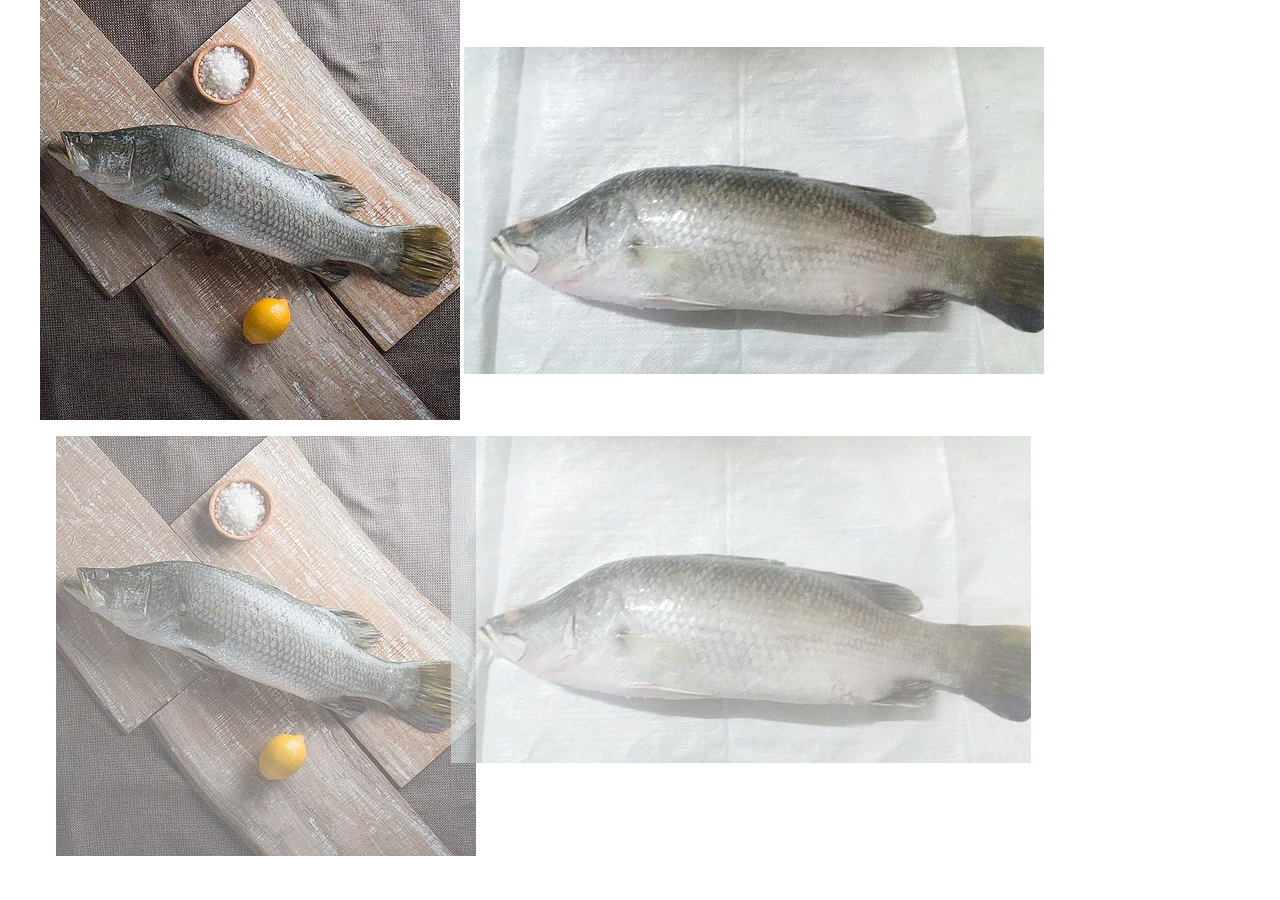
<file: fish/baramundi/index.html>
<!DOCTYPE html>
<html>
<title>W3.CSS</title>
<meta name="viewport" content="width=device-width, initial-scale=1">
<link rel="stylesheet" href="https://www.w3schools.com/w3css/4/w3.css">
<body>

<div class="w3-content" style="max-width:1200px">
  <img class="mySlides" src="1.webp">
  <img class="mySlides" src="2.webp" >

  <div class="w3-row-padding w3-section">
    <div class="w3-col s4">
      <img class="demo w3-opacity w3-hover-opacity-off" src="1.webp" onclick="currentDiv(1)">
    </div>
    <div class="w3-col s4">
      <img class="demo w3-opacity w3-hover-opacity-off" src="2.webp" onclick="currentDiv(2)">
    </div>
  </div>
</div>

<script>
function currentDiv(n) {
  showDivs(slideIndex = n);
}

function showDivs(n) {
  var i;
  var x = document.getElementsByClassName("mySlides");
  var dots = document.getElementsByClassName("demo");
  if (n > x.length) {slideIndex = 1}
  if (n < 1) {slideIndex = x.length}
  for (i = 0; i < x.length; i++) {
    x[i].style.display = "none";
  }
  for (i = 0; i < dots.length; i++) {
    dots[i].className = dots[i].className.replace(" w3-opacity-off", "");
  }
  x[slideIndex-1].style.display = "block";
  dots[slideIndex-1].className += " w3-opacity-off";
}
</script>

</body>
</html>
</file>
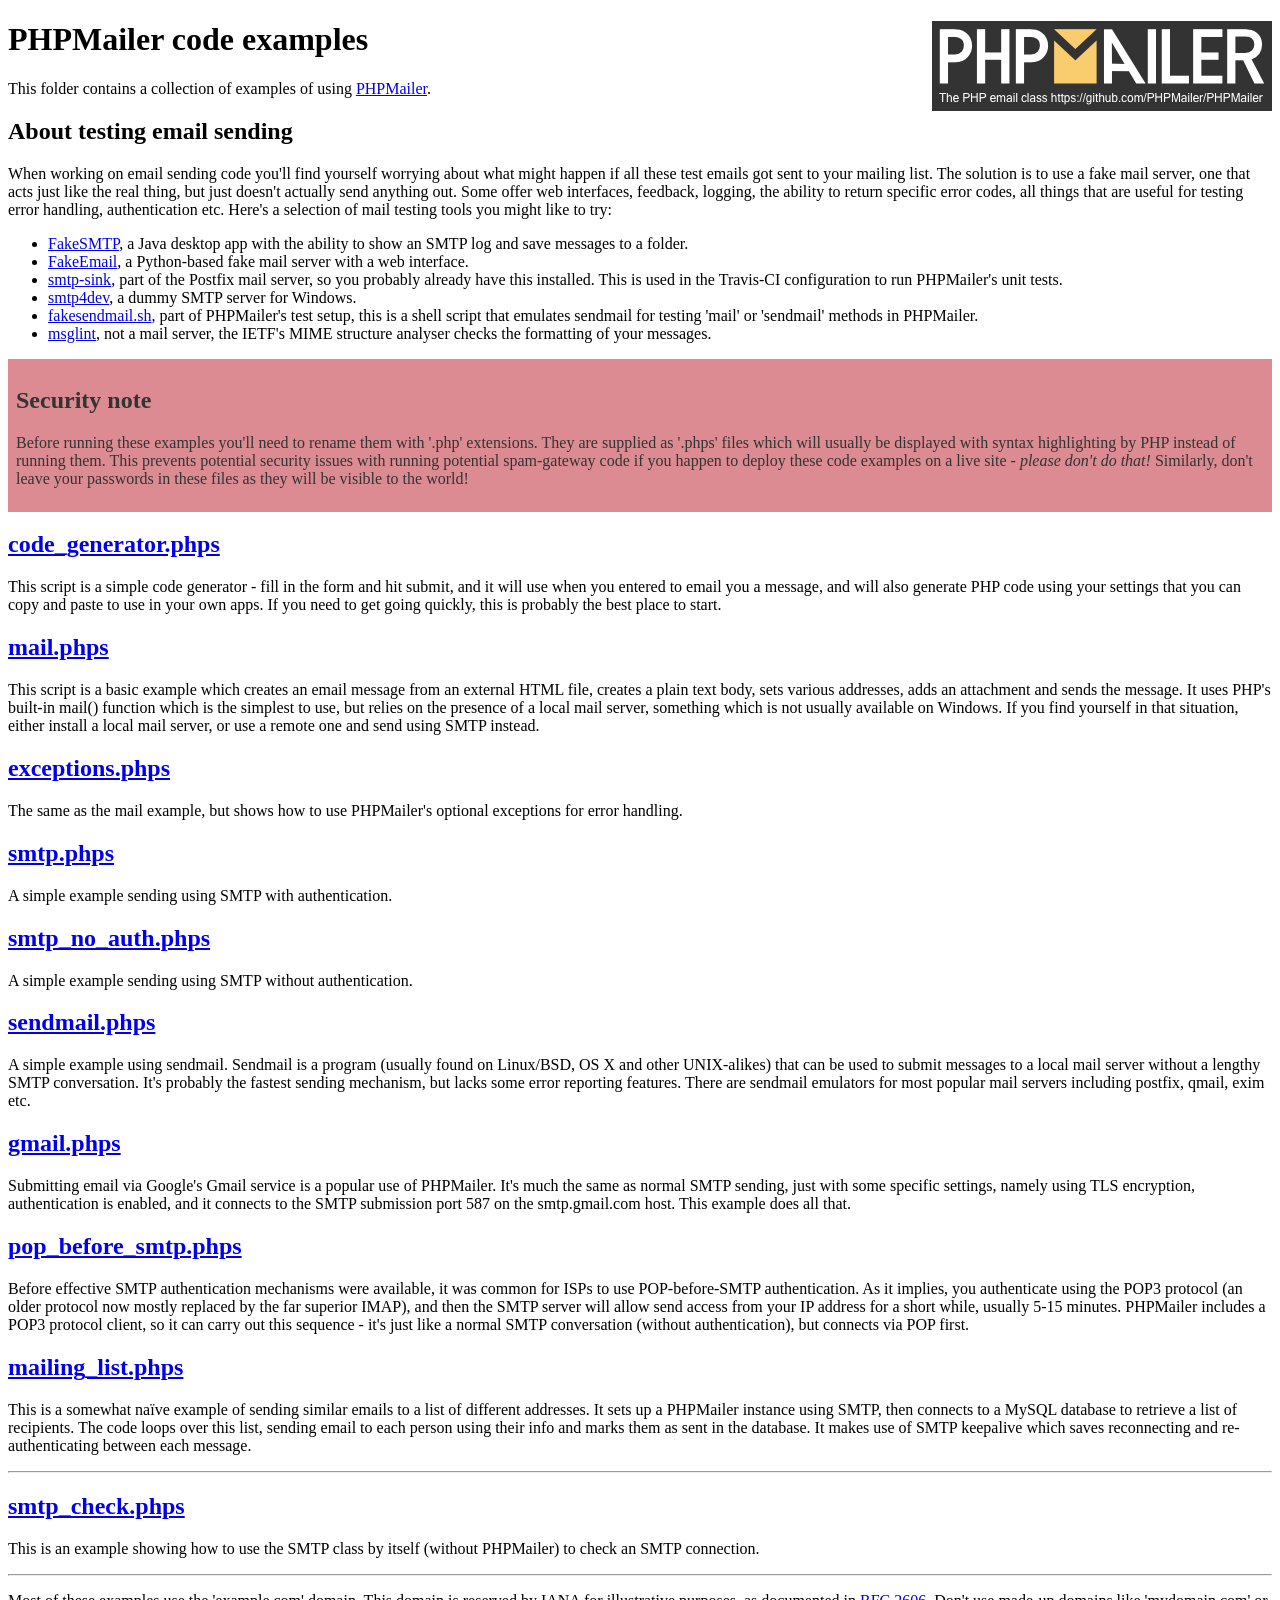
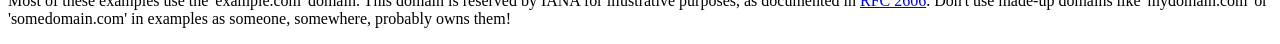
<file: php/php-mailer/examples/index.html>
<!DOCTYPE html>
<html>
<head>
	<meta charset="UTF-8">
	<title>PHPMailer Examples</title>
</head>
<body>
<h1>PHPMailer code examples<a href="https://github.com/PHPMailer/PHPMailer"><img src="images/phpmailer.png" style="float:right; border:0;" alt="PHPMailer logo"></a></h1>
<p>This folder contains a collection of examples of using <a href="https://github.com/PHPMailer/PHPMailer">PHPMailer</a>.</p>
<h2>About testing email sending</h2>
<p>When working on email sending code you'll find yourself worrying about what might happen if all these test emails got sent to your mailing list. The solution is to use a fake mail server, one that acts just like the real thing, but just doesn't actually send anything out. Some offer web interfaces, feedback, logging, the ability to return specific error codes, all things that are useful for testing error handling, authentication etc. Here's a selection of mail testing tools you might like to try:</p>
<ul>
  <li><a href="https://github.com/Nilhcem/FakeSMTP">FakeSMTP</a>, a Java desktop app with the ability to show an SMTP log and save messages to a folder. </li>
  <li><a href="https://github.com/isotoma/FakeEmail">FakeEmail</a>, a Python-based fake mail server with a web interface.</li>
  <li><a href="http://www.postfix.org/smtp-sink.1.html">smtp-sink</a>, part of the Postfix mail server, so you probably already have this installed. This is used in the Travis-CI configuration to run PHPMailer's unit tests.</li>
  <li><a href="http://smtp4dev.codeplex.com">smtp4dev</a>, a dummy SMTP server for Windows.</li>
  <li><a href="https://github.com/PHPMailer/PHPMailer/blob/master/test/fakesendmail.sh">fakesendmail.sh</a>, part of PHPMailer's test setup, this is a shell script that emulates sendmail for testing 'mail' or 'sendmail' methods in PHPMailer.</li>
  <li><a href="http://tools.ietf.org/tools/msglint/">msglint</a>, not a mail server, the IETF's MIME structure analyser checks the formatting of your messages.</li>
</ul>
<div style="padding: 8px; color: #333333; background-color: #dc8b92">
<h2>Security note</h2>
<p>Before running these examples you'll need to rename them with '.php' extensions. They are supplied as '.phps' files which will usually be displayed with syntax highlighting by PHP instead of running them. This prevents potential security issues with running potential spam-gateway code if you happen to deploy these code examples on a live site - <em>please don't do that!</em> Similarly, don't leave your passwords in these files as they will be visible to the world!</p>
</div>
<h2><a href="code_generator.phps">code_generator.phps</a></h2>
<p>This script is a simple code generator - fill in the form and hit submit, and it will use when you entered to email you a message, and will also generate PHP code using your settings that you can copy and paste to use in your own apps. If you need to get going quickly, this is probably the best place to start.</p>
<h2><a href="mail.phps">mail.phps</a></h2>
<p>This script is a basic example which creates an email message from an external HTML file, creates a plain text body, sets various addresses, adds an attachment and sends the message. It uses PHP's built-in mail() function which is the simplest to use, but relies on the presence of a local mail server, something which is not usually available on Windows. If you find yourself in that situation, either install a local mail server, or use a remote one and send using SMTP instead.</p>
<h2><a href="exceptions.phps">exceptions.phps</a></h2>
<p>The same as the mail example, but shows how to use PHPMailer's optional exceptions for error handling.</p>
<h2><a href="smtp.phps">smtp.phps</a></h2>
<p>A simple example sending using SMTP with authentication.</p>
<h2><a href="smtp_no_auth.phps">smtp_no_auth.phps</a></h2>
<p>A simple example sending using SMTP without authentication.</p>
<h2><a href="sendmail.phps">sendmail.phps</a></h2>
<p>A simple example using sendmail. Sendmail is a program (usually found on Linux/BSD, OS X and other UNIX-alikes) that can be used to submit messages to a local mail server without a lengthy SMTP conversation. It's probably the fastest sending mechanism, but lacks some error reporting features. There are sendmail emulators for most popular mail servers including postfix, qmail, exim etc.</p>
<h2><a href="gmail.phps">gmail.phps</a></h2>
<p>Submitting email via Google's Gmail service is a popular use of PHPMailer. It's much the same as normal SMTP sending, just with some specific settings, namely using TLS encryption, authentication is enabled, and it connects to the SMTP submission port 587 on the smtp.gmail.com host. This example does all that.</p>
<h2><a href="pop_before_smtp.phps">pop_before_smtp.phps</a></h2>
<p>Before effective SMTP authentication mechanisms were available, it was common for ISPs to use POP-before-SMTP authentication. As it implies, you authenticate using the POP3 protocol (an older protocol now mostly replaced by the far superior IMAP), and then the SMTP server will allow send access from your IP address for a short while, usually 5-15 minutes. PHPMailer includes a POP3 protocol client, so it can carry out this sequence - it's just like a normal SMTP conversation (without authentication), but connects via POP first.</p>
<h2><a href="mailing_list.phps">mailing_list.phps</a></h2>
<p>This is a somewhat naïve example of sending similar emails to a list of different addresses. It sets up a PHPMailer instance using SMTP, then connects to a MySQL database to retrieve a list of recipients. The code loops over this list, sending email to each person using their info and marks them as sent in the database. It makes use of SMTP keepalive which saves reconnecting and re-authenticating between each message.</p>
<hr>
<h2><a href="smtp_check.phps">smtp_check.phps</a></h2>
<p>This is an example showing how to use the SMTP class by itself (without PHPMailer) to check an SMTP connection.</p>
<hr>
<p>Most of these examples use the 'example.com' domain. This domain is reserved by IANA for illustrative purposes, as documented in <a href="http://tools.ietf.org/html/rfc2606">RFC 2606</a>. Don't use made-up domains like 'mydomain.com' or 'somedomain.com' in examples as someone, somewhere, probably owns them!</p>
</body>
</html>
</file>
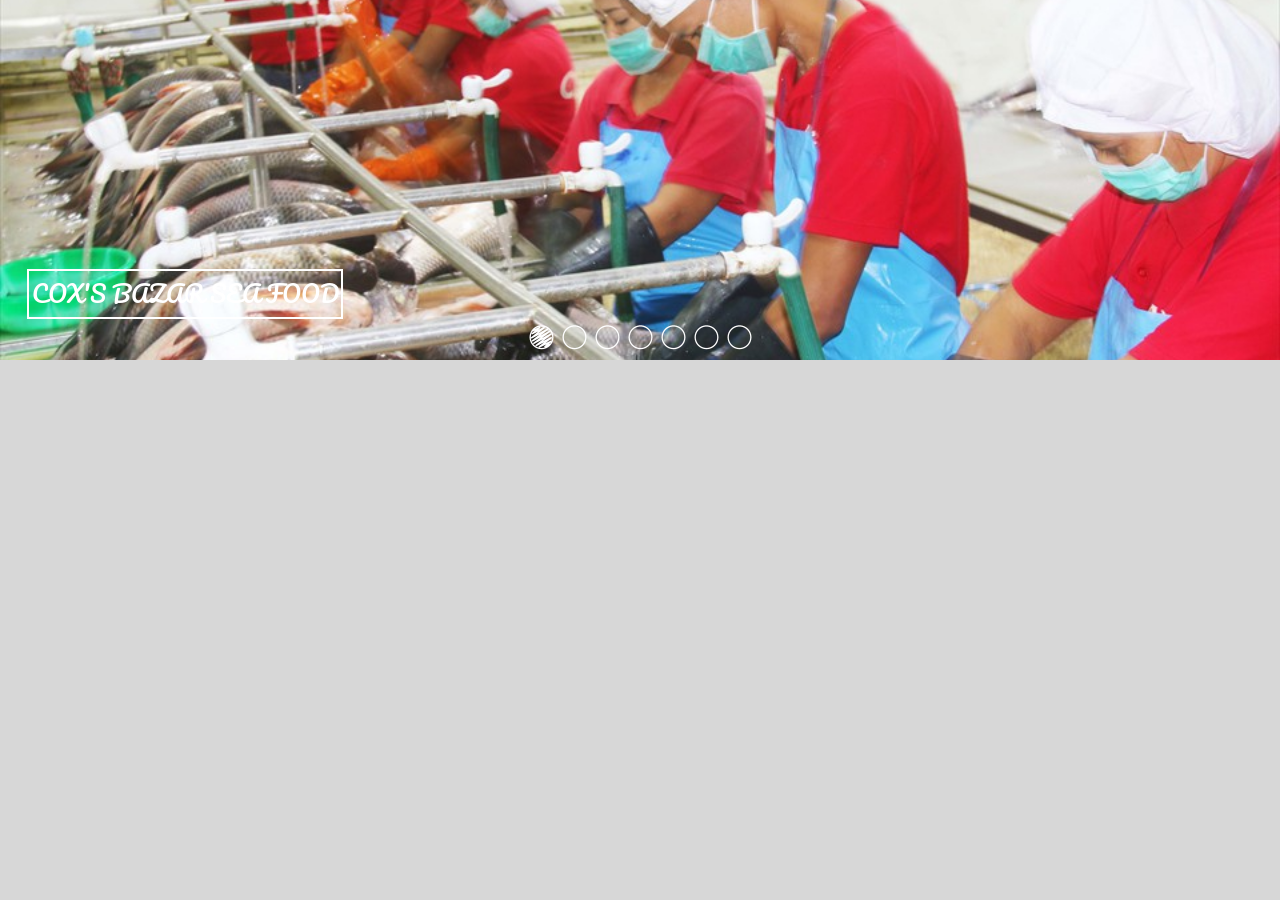
<file: header_slider.html>
<!DOCTYPE html>
<html>
<head>
	<title>Slider html</title>
	<meta http-equiv="content-type" content="text/html; charset=utf-8" />
	<meta name="description" content="Made with WOW Slider - Create beautiful, responsive image sliders in a few clicks. Awesome skins and animations. Slider html" />
	
	<!-- Start WOWSlider.com HEAD section --> <!-- add to the <head> of your page -->
	<link rel="stylesheet" type="text/css" href="assets/engine1/style.css" />
	<script type="text/javascript" src="assets/engine1/jquery.js"></script>
	<!-- End WOWSlider.com HEAD section -->

</head>
<body style="background-color:#d7d7d7;margin:0">
	
	<!-- Start WOWSlider.com BODY section --> <!-- add to the <body> of your page -->
	<div id="wowslider-container1">
	<div class="ws_images"><ul>
		<li><img src="assets/data1/images/img_6649.jpg" alt="img_6649" title="Cox's Bazar Sea Food" id="wows1_0"/></li>
		<li><img src="assets/data1/images/img_6666.jpg" alt="img_6666" title="Cox's Bazar Sea Food" id="wows1_1"/></li>
		<li><img src="assets/data1/images/webphotos1.jpg" alt="webphotos1" title="Cox's Bazar Sea Food" id="wows1_2"/></li>
		<li><img src="assets/data1/images/webphotos3.jpg" alt="webphotos3" title="Cox's Bazar Sea Food" id="wows1_3"/></li>
		<li><img src="assets/data1/images/webphotos4.jpg" alt="webphotos4" title="Cox's Bazar Sea Food" id="wows1_4"/></li>
		<li><img src="assets/data1/images/webphotos13.jpg" alt="responsive slider" title="Cox's Bazar Sea Food" id="wows1_5"/></li>
		<li><img src="assets/data1/images/webphotos14samebanner_last.jpg" alt="webphotos14samebanner_last" title="Cox's Bazar Sea Food" id="wows1_6"/></li>
	</ul></div>
	<div class="ws_bullets"><div>
		<a href="#" title="Cox's Bazar Sea Food"><span><img src="assets/data1/tooltips/img_6649.jpg" alt="img_6649"/>1</span></a>
		<a href="#" title="Cox's Bazar Sea Food"><span><img src="assets/data1/tooltips/img_6666.jpg" alt="img_6666"/>2</span></a>
		<a href="#" title="Cox's Bazar Sea Food"><span><img src="assets/data1/tooltips/webphotos1.jpg" alt="webphotos1"/>3</span></a>
		<a href="#" title="Cox's Bazar Sea Food"><span><img src="assets/data1/tooltips/webphotos3.jpg" alt="webphotos3"/>4</span></a>
		<a href="#" title="Cox's Bazar Sea Food"><span><img src="assets/data1/tooltips/webphotos4.jpg" alt="webphotos4"/>5</span></a>
		<a href="#" title="Cox's Bazar Sea Food"><span><img src="assets/data1/tooltips/webphotos13.jpg" alt="webphotos13"/>6</span></a>
		<a href="#" title="webphotos14samebanner_last"><span><img src="assets/data1/tooltips/webphotos14samebanner_last.jpg" alt="webphotos14samebanner_last"/>7</span></a>
	</div>
	<div class="ws_shadow"></div>
	</div>	
	<script type="text/javascript" src="assets/engine1/wowslider.js"></script>
	<script type="text/javascript" src="assets/engine1/script.js"></script>
	<!-- End WOWSlider.com BODY section -->

</body>
</html>
</file>
<file: assets/engine1/style.css>
/*
 *	generated by WOW Slider 8.8
 *	template Cursive
 */
@import url(https://fonts.googleapis.com/css?family=Pacifico);
@font-face {
  font-family: 'ws-ctrl-cursive';
  src: url('ws-ctrl-cursive.eot');
  src: url('ws-ctrl-cursive.eot#iefix') format('embedded-opentype'),
       url('ws-ctrl-cursive.svg#ws-ctrl-cursive') format('svg');
  font-weight: normal;
  font-style: normal;
}
@font-face {
  font-family: 'ws-ctrl-cursive';
  src: url('[data-uri]') format('woff'),
       url('[data-uri]') format('truetype');
}
#wowslider-container1 { 
	display: table;
	zoom: 1; 
	position: relative;
	width: 100%;
	max-width: 100%;
	max-height:360px;
	margin:0px auto 0px;
	z-index:90;
	text-align:left; /* reset align=center */
	font-size: 10px;
	text-shadow: none; /* fix some user styles */

	/* reset box-sizing (to boostrap friendly) */
	-webkit-box-sizing: content-box;
	-moz-box-sizing: content-box;
	box-sizing: content-box; 
}
* html #wowslider-container1{ width:960px }
#wowslider-container1 .ws_images ul{
	position:relative;
	width: 10000%; 
	height:100%;
	left:0;
	list-style:none;
	margin:0;
	padding:0;
	border-spacing:0;
	overflow: visible;
	/*table-layout:fixed;*/
}
#wowslider-container1 .ws_images ul li{
	position: relative;
	width:1%;
	height:100%;
	line-height:0; /*opera*/
	overflow: hidden;
	float:left;
	/*font-size:0;*/
	padding:0 0 0 0 !important;
	margin:0 0 0 0 !important;
}

#wowslider-container1 .ws_images{
	position: relative;
	left:0;
	top:0;
	height:100%;
	max-height:360px;
	max-width: 100%;
	vertical-align: top;
	border:none;
	overflow: hidden;
}
#wowslider-container1 .ws_images ul a{
	width:100%;
	height:100%;
	max-height:360px;
	display:block;
	color:transparent;
}
#wowslider-container1 img{
	max-width: none !important;
}
#wowslider-container1 .ws_images .ws_list img,
#wowslider-container1 .ws_images > div > img{
	width:100%;
	border:none 0;
	max-width: none;
	padding:0;
	margin:0;
}
#wowslider-container1 .ws_images > div > img {
	max-height:360px;
}

#wowslider-container1 .ws_images iframe {
	position: absolute;
	z-index: -1;
}

#wowslider-container1 .ws-title > div {
	display: inline-block !important;
}

#wowslider-container1 a{ 
	text-decoration: none; 
	outline: none; 
	border: none; 
}

#wowslider-container1  .ws_bullets { 
	float: left;
	position:absolute;
	z-index:70;
}
#wowslider-container1  .ws_bullets div{
	position:relative;
	float:left;
	font-size: 0px;
}
/* compatibility with Joomla styles */
#wowslider-container1  .ws_bullets a {
	line-height: 0;
}

#wowslider-container1  .ws_script{
	display:none;
}
#wowslider-container1 sound, 
#wowslider-container1 object{
	position:absolute;
}

/* prevent some of users reset styles */
#wowslider-container1 .ws_effect {
	position: static;
	width: 100%;
	height: 100%;
}

#wowslider-container1 .ws_photoItem {
	border: 2em solid #fff;
	margin-left: -2em;
	margin-top: -2em;
}
#wowslider-container1 .ws_cube_side {
	background: #A6A5A9;
}


#wowslider-container1.ws_gestures {
	cursor: -webkit-grab;
	cursor: -moz-grab;
	cursor: url("[data-uri]"), move;
}
#wowslider-container1.ws_gestures.ws_grabbing {
	cursor: -webkit-grabbing;
	cursor: -moz-grabbing;
	cursor: url("[data-uri]"), move;
}

/* hide controls when video start play */
#wowslider-container1.ws_video_playing .ws_bullets,
#wowslider-container1.ws_video_playing .ws_fullscreen,
#wowslider-container1.ws_video_playing .ws_next,
#wowslider-container1.ws_video_playing .ws_prev {
	display: none;
}


/* youtube/vimeo buttons */
#wowslider-container1 .ws_video_btn {
	position: absolute;
	display: none;
	cursor: pointer;
	top: 0;
	left: 0;
	width: 100%;
	height: 100%;
	z-index: 55;
}
#wowslider-container1 .ws_video_btn.ws_youtube,
#wowslider-container1 .ws_video_btn.ws_vimeo {
	display: block;
}
#wowslider-container1 .ws_video_btn div {
	position: absolute;
	background-image: url(./playvideo.png);
	background-size: 200%;
	top: 50%;
	left: 50%;
	width: 7em;
	height: 5em;
	margin-left: -3.5em;
	margin-top: -2.5em;
}
#wowslider-container1 .ws_video_btn.ws_youtube div {
	background-position: 0 0;
}
#wowslider-container1 .ws_video_btn.ws_youtube:hover div {
	background-position: 100% 0;
}
#wowslider-container1 .ws_video_btn.ws_vimeo div {
	background-position: 0 100%;
}
#wowslider-container1 .ws_video_btn.ws_vimeo:hover div {
	background-position: 100% 100%;
}

#wowslider-container1 .ws_playpause.ws_hide {
	display: none !important;
}

#wowslider-container1 .ws_bullets a {
	position:relative;
	display: inline-block;
	margin: 4px;
	width: 25px;
	height: 25px;
	
	-webkit-transition: all 0.3s;
	transition: all 0.3s;
}
#wowslider-container1 .ws_bullets a:after {
	font: 25px "ws-ctrl-cursive";
	content:'\e804';
	display: block;
	text-align: left;
	color: #fff;
	
	-webkit-transition: color .4s ease;
  	transition: color .4s ease;
}
#wowslider-container1 .ws_bullets a.ws_selbull:after,
#wowslider-container1 .ws_bullets a:hover:after {
	content:'\e805';
}


#wowslider-container1 a.ws_next,
#wowslider-container1 a.ws_prev {
	font: 4.5em "ws-ctrl-cursive";
	z-index:60;
	color: #fff;
	overflow: hidden;
	width: 2em;
	height: 2em;
	margin-top:-1em;

	-webkit-transition: color .25s ease-in-out;
  	transition: color .25s ease-in-out;
}
#wowslider-container1 a.ws_next {
	position:absolute;
	top:50%;
	right: 0;
}
#wowslider-container1 a.ws_prev {
	position:absolute;
	top:50%;
	left: 0;
}
#wowslider-container1 a.ws_next:after,
#wowslider-container1 a.ws_prev:after {
	display: block;
	text-align: center;
	line-height: 2em;	
	line-height: 2.1em\9; /* ie9 hack */
	
	-webkit-transition: color .4s ease;
  	transition: color .4s ease;
}
/* IE10+ hacks */
_:-ms-input-placeholder, :root #wowslider-container1 a.ws_next:after {line-height: 2.1em;}
_:-ms-input-placeholder, :root #wowslider-container1 a.ws_prev:after {line-height: 2.1em;}
#wowslider-container1 a.ws_next:after{
	content:'\e801';
}
#wowslider-container1 a.ws_prev:after{
	content:'\e800';
}

/*playpause*/
#wowslider-container1 .ws_playpause {
	position:absolute;
	top:50%;
	left: 50%;
	font: 4.2em "ws-ctrl-cursive";
	color: #fff;
	z-index: 59;
	text-decoration: none;
	margin-top: -1.15em;
	margin-left: -1.15em;
	width: 2.3em;
	height: 2.3em;
	overflow: hidden;
	
	-webkit-transition: color .25s ease-in-out;
  	transition: color .25s ease-in-out;
}
#wowslider-container1 .ws_playpause:after{
	display: block;
	text-align: center;
	line-height: 2.3em;
	line-height: 2.4em\9; /* ie9 hack */
	
	-webkit-transition: color .4s ease;
  	transition: color .4s ease;
}
/* IE10+ hacks */
_:-ms-input-placeholder, :root #wowslider-container1 .ws_playpause:after {line-height: 2.4em;}
#wowslider-container1 .ws_pause:after {
	content: '\e803';
}
#wowslider-container1 .ws_play:after {
	content: '\e802';
}/* bottom center */
#wowslider-container1  .ws_bullets {
	bottom:7px;
	left:50%;
}
#wowslider-container1  .ws_bullets div{
	left:-50%;
}
#wowslider-container1 .ws_bulframe span{
	visibility: visible;
	opacity: 1;
	position: absolute;
	width: 0; 
	height: 0; 
	border-left: 7px solid transparent;
	border-right: 7px solid transparent;
	border-top: 7px solid #fff;

	bottom:-8px;
	margin-left:-7px;
	left:64px;
}#wowslider-container1 .ws-title{
	position: absolute;	
	font: 1.3em 'Pacifico', cursive;
	margin-right:10em;
	margin-left: 2em;
	z-index: 50;
    color: #fff;
	left: 0;
	background: none;
	padding: 0.1em;
	bottom: 40px;
	top: auto;
	opacity: 1;
}
#wowslider-container1 .ws-title div,#wowslider-container1 .ws-title span{
	display:inline-block;
	padding: 0.1em;
	text-transform: uppercase;	
}
#wowslider-container1 .ws-title div{
	display:block;
	margin-top:0.5em;
	font-size: 1.1em;
	padding: 0.1em;
	border: 2px solid #fff;
}
#wowslider-container1 .ws-title span{
	font-size: 1.8em;
	border: 2px solid #fff;
}#wowslider-container1 .ws_images > ul{
	animation: wsBasic 28s infinite;
	-moz-animation: wsBasic 28s infinite;
	-webkit-animation: wsBasic 28s infinite;
}
@keyframes wsBasic{0%{left:-0%} 7.14%{left:-0%} 14.29%{left:-100%} 21.43%{left:-100%} 28.57%{left:-200%} 35.71%{left:-200%} 42.86%{left:-300%} 50%{left:-300%} 57.14%{left:-400%} 64.29%{left:-400%} 71.43%{left:-500%} 78.57%{left:-500%} 85.71%{left:-600%} 92.86%{left:-600%} }
@-moz-keyframes wsBasic{0%{left:-0%} 7.14%{left:-0%} 14.29%{left:-100%} 21.43%{left:-100%} 28.57%{left:-200%} 35.71%{left:-200%} 42.86%{left:-300%} 50%{left:-300%} 57.14%{left:-400%} 64.29%{left:-400%} 71.43%{left:-500%} 78.57%{left:-500%} 85.71%{left:-600%} 92.86%{left:-600%} }
@-webkit-keyframes wsBasic{0%{left:-0%} 7.14%{left:-0%} 14.29%{left:-100%} 21.43%{left:-100%} 28.57%{left:-200%} 35.71%{left:-200%} 42.86%{left:-300%} 50%{left:-300%} 57.14%{left:-400%} 64.29%{left:-400%} 71.43%{left:-500%} 78.57%{left:-500%} 85.71%{left:-600%} 92.86%{left:-600%} }

#wowslider-container1 .ws_bullets  a img{
	text-indent:0;
	display:block;
	bottom:15px;
	left:-64px;
	visibility:hidden;
	position:absolute;
    border: 1px solid #fff;
	max-width:none;
}
#wowslider-container1 .ws_bullets a:hover img{
	visibility:visible;
}

#wowslider-container1 .ws_bulframe div div{
	height:48px;
	overflow:visible;
	position:relative;
}
#wowslider-container1 .ws_bulframe div {
	left:0;
	overflow:hidden;
	position:relative;
	width:128px;
	background-color:#fff;
}
#wowslider-container1  .ws_bullets .ws_bulframe{
	display:none;
	bottom:34px;
	margin-left:10px;
	overflow:visible;
	position:absolute;
	cursor:pointer;
    border: 2px solid #fff;
}#wowslider-container1 .ws_bulframe div div{
	height: auto;
}

@media all and (max-width:760px) {
	#wowslider-container1 .ws_fullscreen {
		display: block;
	}
}
@media all and (max-width:400px){
	#wowslider-container1 .ws_controls,
	#wowslider-container1 .ws_bullets,
	#wowslider-container1 .ws_thumbs{
		display: none
	}
}
</file>
